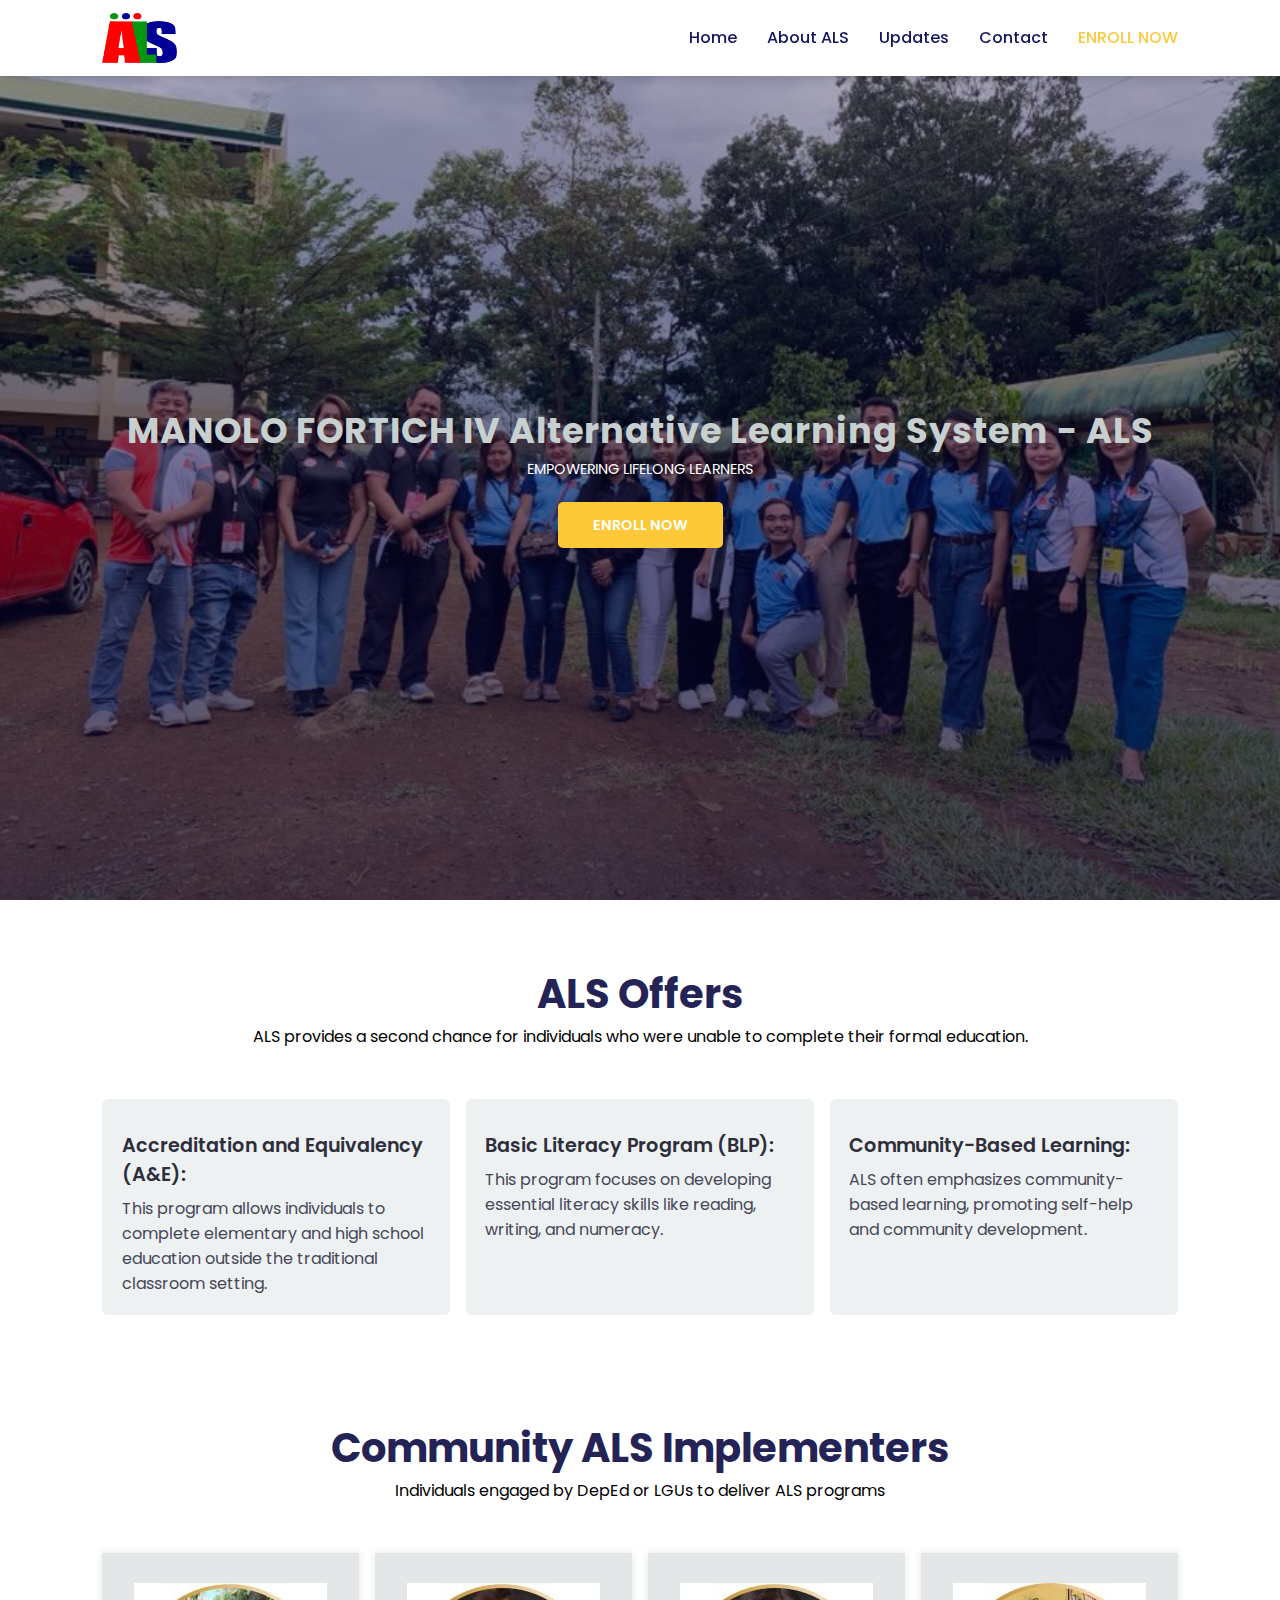
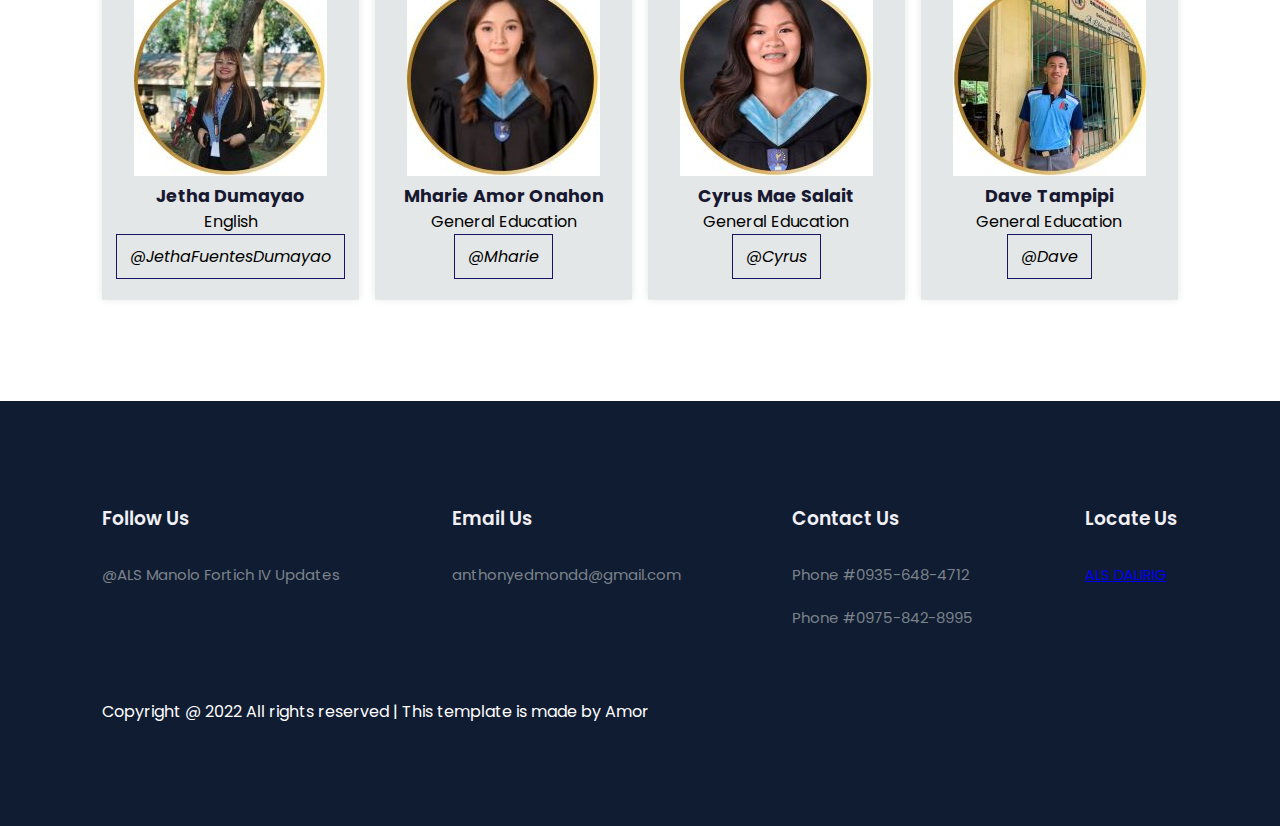
<file: ALS SITE/index.html>
<!DOCTYPE html>
<html lang="en">
<head>
	<meta charset="UTF-8">
	<meta name="viewport" content="width=device-width, initial-scale=1.0">
	<title>Education Website Template</title>

	<!-- External CSS -->
	<link rel="stylesheet" href="style.css">

	<!-- JQuery CDN link -->
	<script src="https://code.jquery.com/jquery-3.6.0.min.js" integrity="sha256-/xUj+3OJU5yExlq6GSYGSHk7tPXikynS7ogEvDej/m4=" crossorigin="anonymous"></script>

</head>
<body>
	<!-- Navigation start -->
	<nav>
		<img src="img/ALS Logo.png" class="logo">

		<div class="navigation">
			<ul>
				<i id="menu-close" class="fas fa-times"></i>
				<li><a href="index.html">Home</a></li>
				<li><a href="aboutals.html">About ALS</a></li>
				<li><a href="update.html">Updates</a></li>
				<li><a href="contact.html">Contact</a></li>
				<li><a href="https://forms.gle/Tbpqr7HYqwcD4HZZ9" class="active">ENROLL NOW</a></li>
			</ul>

			<img src="img/menu.png" id="menu-btn">
		</div>
	</nav>
	<!-- Navigation ends -->


	<!-- Hero section starts from here -->
	<section id="home">
		<h2>
			MANOLO FORTICH IV Alternative Learning System - ALS
		</h2>
		<p>EMPOWERING LIFELONG LEARNERS</p>
		<div class="btn">
			<a href="https://forms.gle/DvfNYRaAdYgRrJcq6" class="yellow">ENROLL NOW</a>
		</div>
	</section>
	<!-- Hero section ends from here -->


	<!-- Features section starts from here -->
	<section id="features">
		<h1>ALS Offers</h1>
		<p>ALS provides a second chance for individuals who were unable to complete their formal education.</p>

		<div class="fea-base">
			<div class="fea-box">
				<i class="fas fa-graduation-cap"></i>
				<h3>Accreditation and Equivalency (A&E):</h3>
				<p>This program allows individuals to complete elementary and high school education outside the traditional classroom setting. </p>
			</div>

			<div class="fea-box">
				<i class="fa-solid fa-book-bookmark"></i>
				<h3>Basic Literacy Program (BLP):</h3>
				<p>This program focuses on developing essential literacy skills like reading, writing, and numeracy.</p>
			</div>

			<div class="fea-box">
				<i class="fas fa-award"></i>
				<h3>Community-Based Learning:</h3>
				<p>ALS often emphasizes community-based learning, promoting self-help and community development. </p>
			</div>
		</div>
	</section>
	<!-- Features section ends from here -->

	<!-- Experts section starts from here -->
	<section id="experts">
		<h1>Community ALS Implementers</h1>
		<p>Individuals engaged by DepEd or LGUs to deliver ALS programs</p>
		
		<div class="expert-box">
			<div class="profile">
				<img src="img/jetha.jpg" alt="Teacher Ema">
				<h6>Jetha Dumayao</h6>
				<p>English</p>
				<div class="pro-links">
					<i class="fab fa-facebook">@JethaFuentesDumayao</i>
				</div>
			</div>

			<div class="profile">
				<img src="img/amor.jpg" alt="Teacher Jason">
				<h6>Mharie Amor Onahon</h6>
				<p>General Education</p>
				<div class="pro-links">
					<i class="fab fa-facebook">@Mharie</i>
				</div>
			</div>

			<div class="profile">
				<img src="img/cyrus.jpg" alt="Teacher Jason">
				<h6>Cyrus Mae Salait</h6>
				<p>General Education</p>
				<div class="pro-links">
					<i class="fab fa-facebook">@Cyrus</i>
				</div>
			</div>

			<div class="profile">
				<img src="img/dave.jpg" alt="Teacher Jason">
				<h6>Dave Tampipi</h6>
				<p>General Education</p>
				<div class="pro-links">
					<i class="fab fa-facebook">@Dave</i>
				</div>
			</div>
		</div>
	</section>
	<!-- Experts section ends from here -->

	<!-- Footer section starts from here -->
	<footer>
		<div class="footer-col">
			<h3>Follow Us</h3>
			<li>@ALS Manolo Fortich IV Updates</li>
		</div>

		<div class="footer-col">
			<h3>Email Us</h3>
			<li>anthonyedmondd@gmail.com</li>
		</div>

		<div class="footer-col">
			<h3>Contact Us</h3>
			<li>Phone #0935-648-4712</li>
			<li>Phone #0975-842-8995</li>
		</div>

		<div class="footer-col">
			<h3>Locate Us</h3>
			<li> <a href="https://www.google.com/maps/place/Dalirig+Elementary+School/@8.3773672,124.9027883,17z/data=!4m14!1m7!3m6!1s0x32ffbe7daf7e6c69:0xd5e86a88f3904d5a!2sDalirig+Elementary+School!8m2!3d8.3773619!4d124.9053632!16s%2Fg%2F11b6__1k8g!3m5!1s0x32ffbe7daf7e6c69:0xd5e86a88f3904d5a!8m2!3d8.3773619!4d124.9053632!16s%2Fg%2F11b6__1k8g?entry=ttu&g_ep=EgoyMDI1MDUyOC4wIKXMDSoASAFQAw%3D%3D"> ALS DALIRIG </a> </li>
		</div>

		<div class="copyright">
			<p>Copyright @ 2022 All rights reserved | This template is made by Amor</p>
		</div>
	</footer>
	<!-- Footer section ends from here -->

	<script>
		// Show menu links on burger click
		$('#menu-btn').click(function(){
			$('nav .navigation ul').addClass('active')
		});

		// Hide navbar on click function
		$('#menu-close').click(function(){
			$('nav .navigation ul').removeClass('active')
		});
	</script>
</body>
</html>
</file>
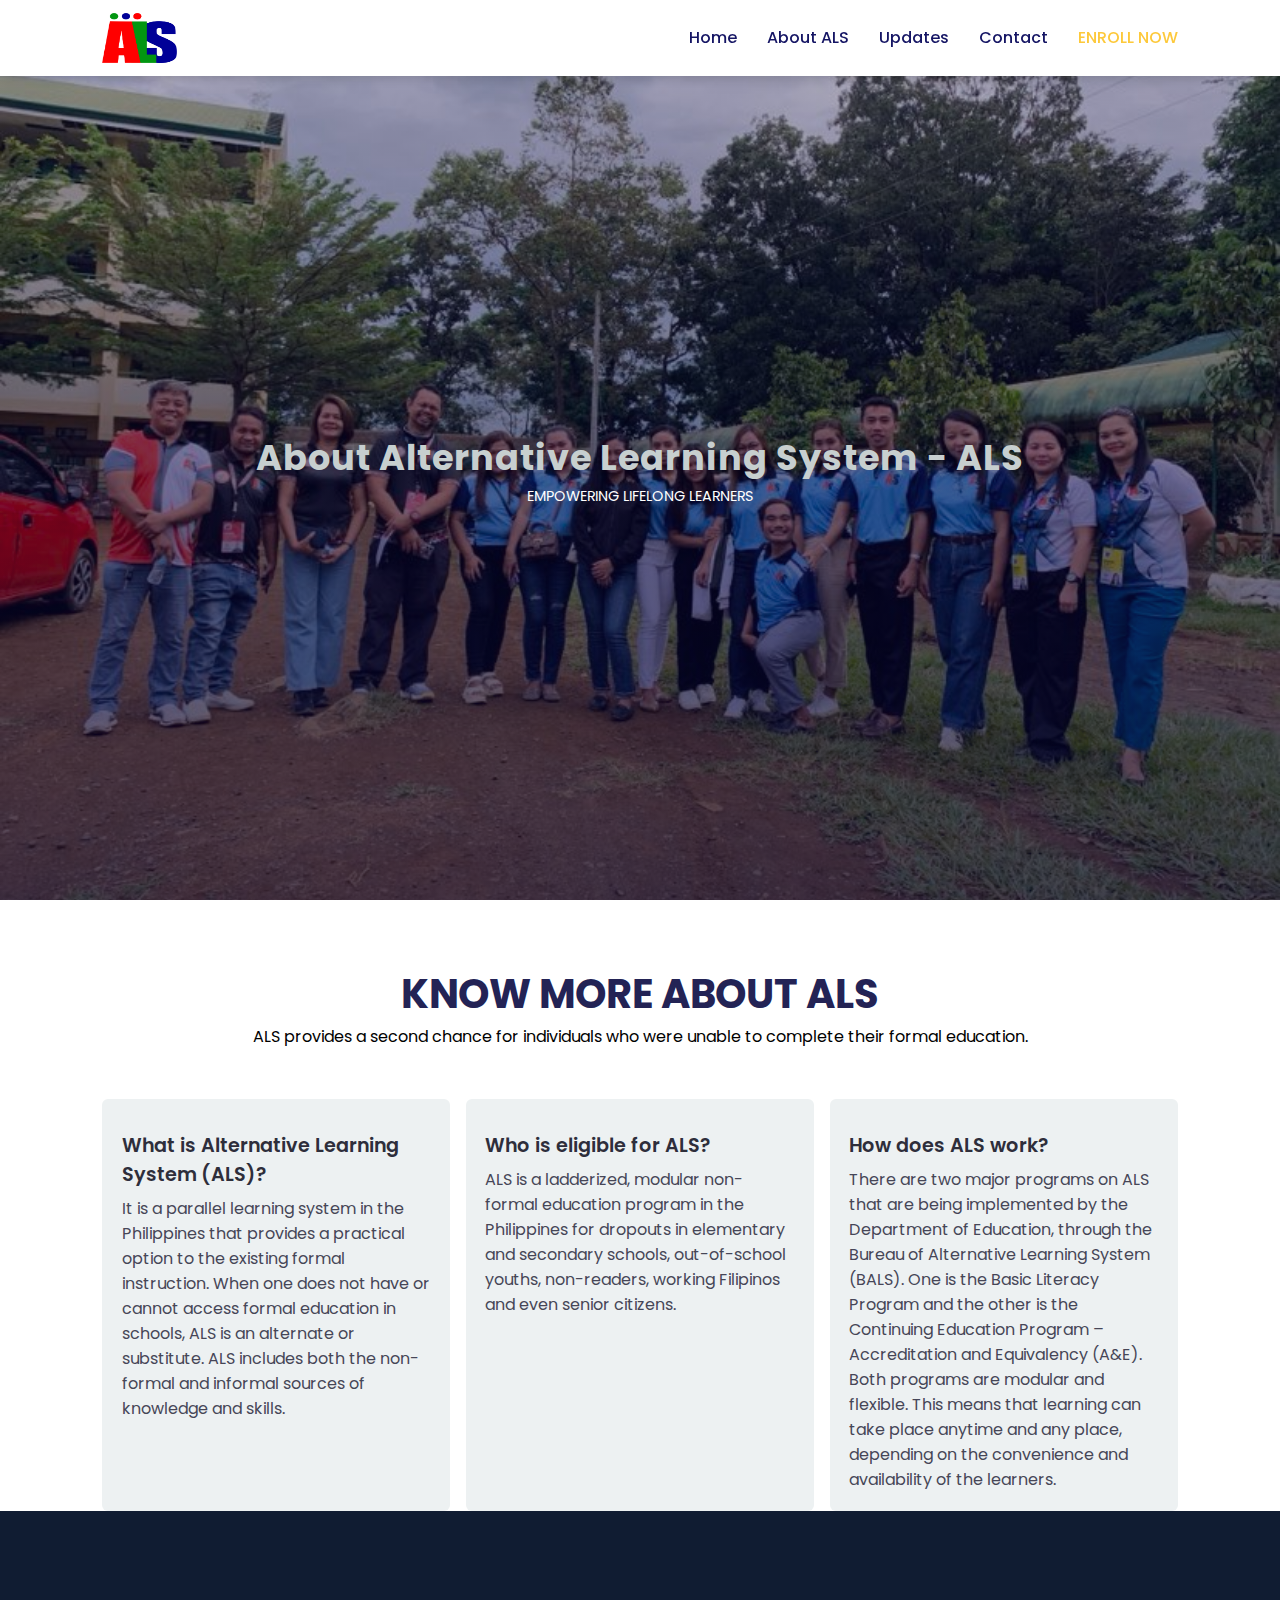
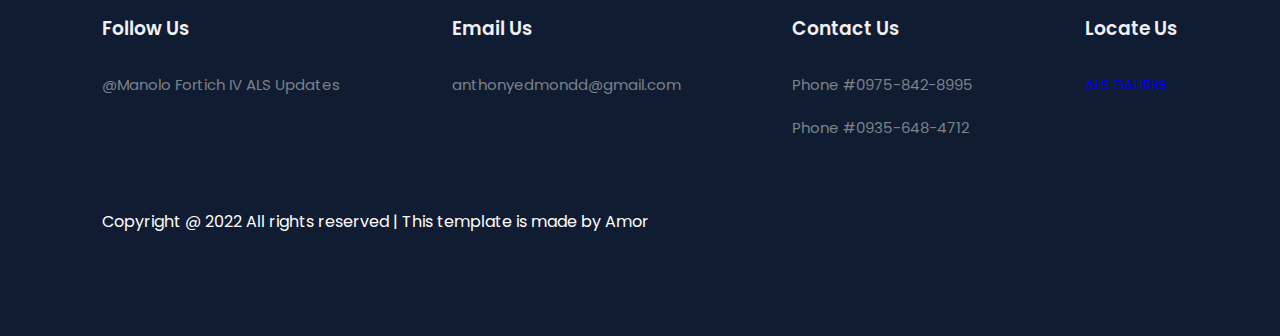
<file: ALS SITE/aboutals.html>
<!DOCTYPE html>
<html lang="en">
<head>
	<meta charset="UTF-8">
	<meta name="viewport" content="width=device-width, initial-scale=1.0">
	<title>Education Website Template</title>

	<!-- External CSS -->
	<link rel="stylesheet" href="style.css">

	<!-- JQuery CDN link -->
	<script src="https://code.jquery.com/jquery-3.6.0.min.js" integrity="sha256-/xUj+3OJU5yExlq6GSYGSHk7tPXikynS7ogEvDej/m4=" crossorigin="anonymous"></script>

</head>
<body>
	<!-- Navigation start -->
	<nav>
		<img src="img/ALS Logo.png" class="logo">

		<div class="navigation">
			<ul>
				<i id="menu-close" class="fas fa-times"></i>
				<li><a href="index.html">Home</a></li>
				<li><a href="aboutals.html">About ALS</a></li>
				<li><a href="update.html">Updates</a></li>
				<li><a href="contact.html">Contact</a></li>
				<li><a href="https://forms.gle/Tbpqr7HYqwcD4HZZ9" class="active">ENROLL NOW</a></li>
			</ul>

			<img src="img/menu.png" id="menu-btn">
		</div>
	</nav>
	<!-- Navigation ends -->


	<!-- Hero section starts from here -->
	<section id="home">
		<h2>
			About Alternative Learning System - ALS
		</h2>
		<p>EMPOWERING LIFELONG LEARNERS</p>
	</section>
	<!-- Hero section ends from here -->


	<!-- Features section starts from here -->
	<section id="features">
		<h1>KNOW MORE ABOUT ALS</h1>
		<p>ALS provides a second chance for individuals who were unable to complete their formal education.</p>

		<div class="fea-base">
			<div class="fea-box">
				<i class="fas fa-graduation-cap"></i>
				<h3>What is Alternative Learning System (ALS)?</h3>
				<p>It is a parallel learning system in the Philippines that provides a practical option to the existing formal instruction. When one does not have or cannot access formal education in schools, ALS is an alternate or substitute. ALS includes both the non-formal and informal sources of knowledge and skills.
 </p>
			</div>

			<div class="fea-box">
				<i class="fa-solid fa-book-bookmark"></i>
				<h3>Who is eligible for ALS?</h3>
				<p>ALS is a ladderized, modular non-formal education program in the Philippines for dropouts in elementary and secondary schools, out-of-school youths, non-readers, working Filipinos and even senior citizens.</p>
			</div>

			<div class="fea-box">
				<i class="fas fa-award"></i>
				<h3>How does ALS work?</h3>
				<p>There are two major programs on ALS that are being implemented by the Department of Education, through the Bureau of Alternative Learning System (BALS). One is the Basic Literacy Program and the other is the Continuing Education Program – Accreditation and Equivalency (A&E).  Both programs are modular and flexible. This means that learning can take place anytime and any place, depending on the convenience and availability of the learners.</p>
			</div>
		</div>
	</section>
	<!-- Features section ends from here -->

	<!-- Footer section starts from here -->
	<footer>
		<div class="footer-col">
			<h3>Follow Us</h3>
			<li>@Manolo Fortich IV ALS Updates</li>
		</div>

		<div class="footer-col">
			<h3>Email Us</h3>
			<li>anthonyedmondd@gmail.com</li>
		</div>

		<div class="footer-col">
			<h3>Contact Us</h3>
			<li>Phone #0975-842-8995</li>
			<li>Phone #0935-648-4712</li>
		</div>

		<div class="footer-col">
			<h3>Locate Us</h3>
			<li> <a href="https://www.google.com/maps/place/Dalirig+Elementary+School/@8.3773672,124.9027883,17z/data=!4m14!1m7!3m6!1s0x32ffbe7daf7e6c69:0xd5e86a88f3904d5a!2sDalirig+Elementary+School!8m2!3d8.3773619!4d124.9053632!16s%2Fg%2F11b6__1k8g!3m5!1s0x32ffbe7daf7e6c69:0xd5e86a88f3904d5a!8m2!3d8.3773619!4d124.9053632!16s%2Fg%2F11b6__1k8g?entry=ttu&g_ep=EgoyMDI1MDUyOC4wIKXMDSoASAFQAw%3D%3D"> ALS DALIRIG </a> </li>
		</div>

		<div class="copyright">
			<p>Copyright @ 2022 All rights reserved | This template is made by Amor</p>
		</div>
	</footer>
	<!-- Footer section ends from here -->

	<script>
		// Show menu links on burger click
		$('#menu-btn').click(function(){
			$('nav .navigation ul').addClass('active')
		});

		// Hide navbar on click function
		$('#menu-close').click(function(){
			$('nav .navigation ul').removeClass('active')
		});
	</script>
</body>
</html>
</file>
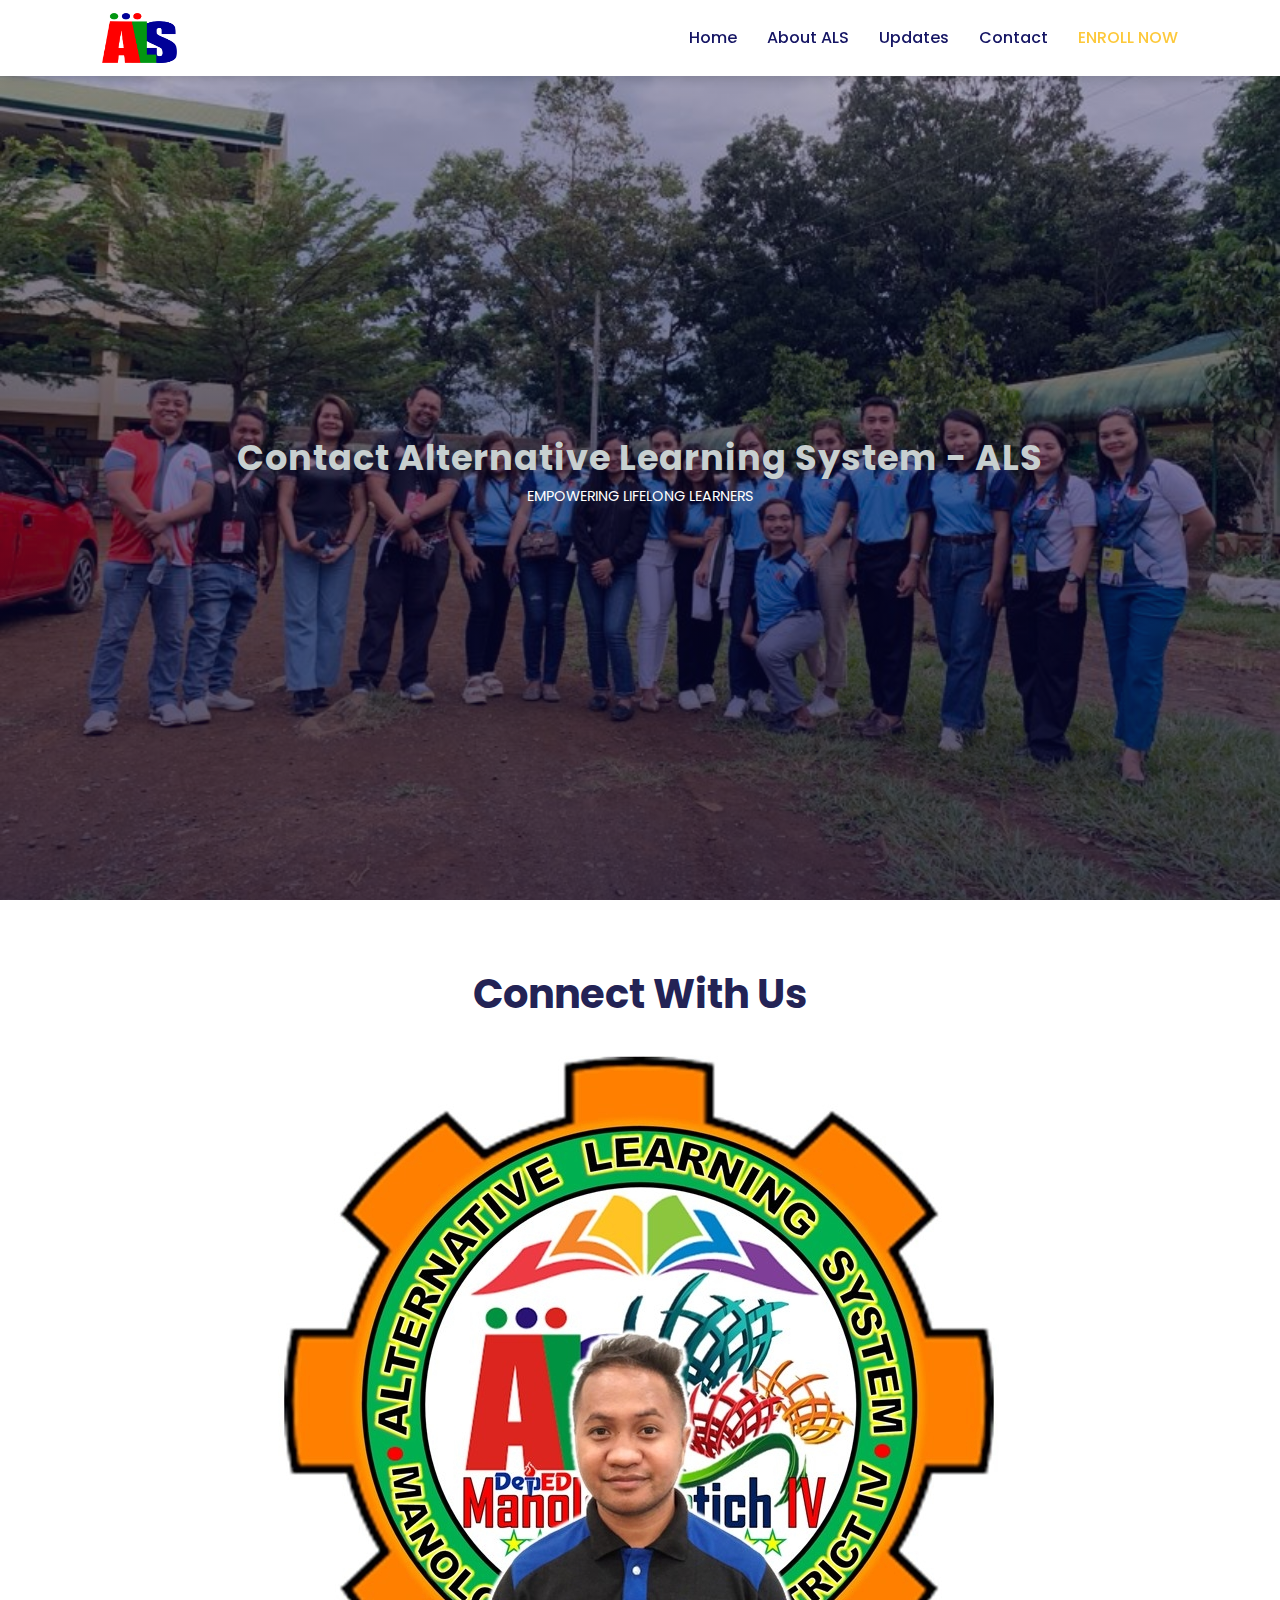
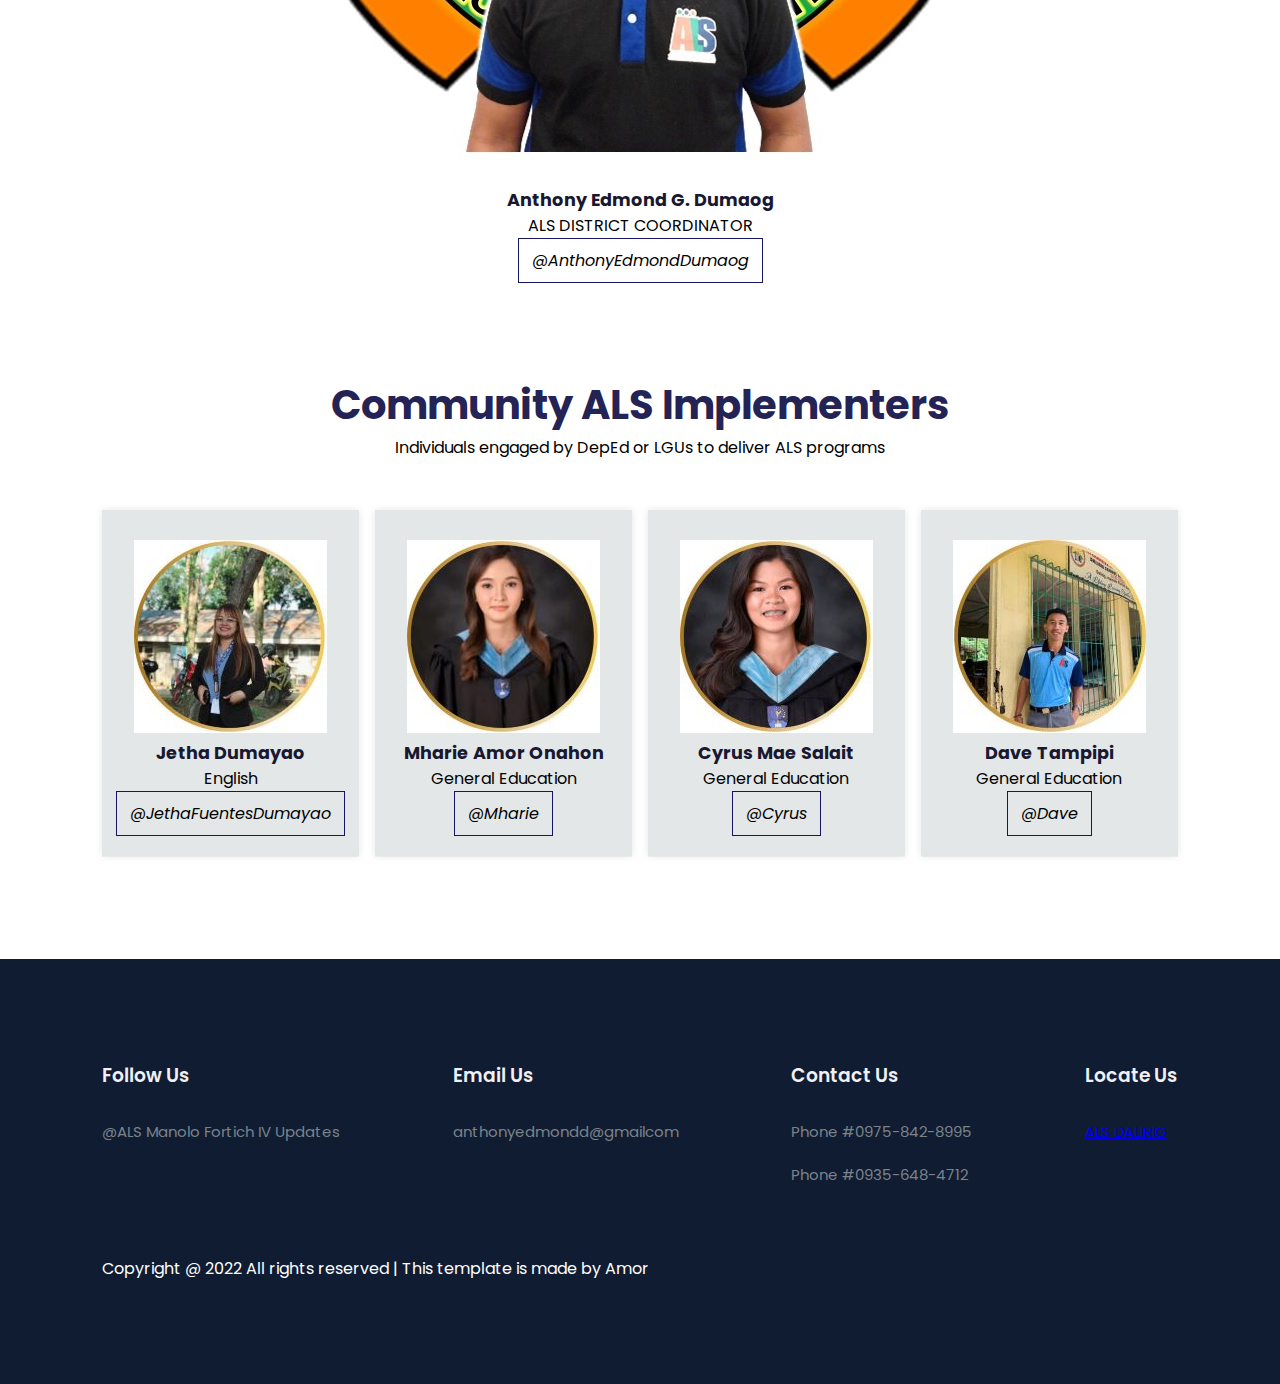
<file: ALS SITE/contact.html>
<!DOCTYPE html>
<html lang="en">
<head>
	<meta charset="UTF-8">
	<meta name="viewport" content="width=device-width, initial-scale=1.0">
	<title>Education Website Template</title>

	<!-- External CSS -->
	<link rel="stylesheet" href="style.css">

	<!-- JQuery CDN link -->
	<script src="https://code.jquery.com/jquery-3.6.0.min.js" integrity="sha256-/xUj+3OJU5yExlq6GSYGSHk7tPXikynS7ogEvDej/m4=" crossorigin="anonymous"></script>

</head>
<body>
	<!-- Navigation start -->
	<nav>
		<img src="img/ALS Logo.png" class="logo">

		<div class="navigation">
			<ul>
				<i id="menu-close" class="fas fa-times"></i>
				<li><a href="index.html">Home</a></li>
				<li><a href="aboutals.html">About ALS</a></li>
				<li><a href="update.html">Updates</a></li>
				<li><a href="contact.html">Contact</a></li>
				<li><a href="https://forms.gle/Tbpqr7HYqwcD4HZZ9" class="active">ENROLL NOW</a></li>
			</ul>

			<img src="img/menu.png" id="menu-btn">
		</div>
	</nav>
	<!-- Navigation ends -->


	<!-- Hero section starts from here -->
	<section id="home">
		<h2>
			Contact Alternative Learning System - ALS
		</h2>
		<p>EMPOWERING LIFELONG LEARNERS</p>
	</section>
	<!-- Hero section ends from here -->


	<!-- Features section starts from here -->
	<section id="features">
		<h1>Connect With Us</h1>

		<div class="expert-box">
			<div class="profile">
				<img src="img/sir.jpg" alt="Teacher Ema">
				<h6>Anthony Edmond G. Dumaog</h6>
				<p>ALS DISTRICT COORDINATOR</p>
				<div class="pro-links">
					<i class=>@AnthonyEdmondDumaog</i>
				</div>
	
		</div>
	</section>
	<!-- Features section ends from here -->

	<!-- Experts section starts from here -->
	<section id="experts">
		<h1>Community ALS Implementers</h1>
		<p>Individuals engaged by DepEd or LGUs to deliver ALS programs</p>
		
		<div class="expert-box">
			<div class="profile">
				<img src="img/jetha.jpg" alt="Teacher Ema">
				<h6>Jetha Dumayao</h6>
				<p>English</p>
				<div class="pro-links">
					<i class="fab fa-facebook">@JethaFuentesDumayao</i>
				</div>
			</div>

			<div class="profile">
				<img src="img/amor.jpg" alt="Teacher Jason">
				<h6>Mharie Amor Onahon</h6>
				<p>General Education</p>
				<div class="pro-links">
					<i class="fab fa-facebook">@Mharie</i>
				</div>
			</div>

			<div class="profile">
				<img src="img/cyrus.jpg" alt="Teacher Jason">
				<h6>Cyrus Mae Salait</h6>
				<p>General Education</p>
				<div class="pro-links">
					<i class="fab fa-facebook">@Cyrus</i>
				</div>
			</div>

			<div class="profile">
				<img src="img/dave.jpg" alt="Teacher Jason">
				<h6>Dave Tampipi</h6>
				<p>General Education</p>
				<div class="pro-links">
					<i class="fab fa-facebook">@Dave</i>
				</div>
			</div>
		</div>
		
	</section>
	<!-- Experts section ends from here -->

	<!-- Footer section starts from here -->
	<footer>
		<div class="footer-col">
			<h3>Follow Us</h3>
			<li>@ALS Manolo Fortich IV Updates</li>
		</div>

		<div class="footer-col">
			<h3>Email Us</h3>
			<li>anthonyedmondd@gmailcom</li>
		</div>

		<div class="footer-col">
			<h3>Contact Us</h3>
			<li>Phone #0975-842-8995</li>
			<li>Phone #0935-648-4712</li>
		</div>

		<div class="footer-col">
			<h3>Locate Us</h3>
			<li> <a href="https://www.google.com/maps/place/Dalirig+Elementary+School/@8.3773672,124.9027883,17z/data=!4m14!1m7!3m6!1s0x32ffbe7daf7e6c69:0xd5e86a88f3904d5a!2sDalirig+Elementary+School!8m2!3d8.3773619!4d124.9053632!16s%2Fg%2F11b6__1k8g!3m5!1s0x32ffbe7daf7e6c69:0xd5e86a88f3904d5a!8m2!3d8.3773619!4d124.9053632!16s%2Fg%2F11b6__1k8g?entry=ttu&g_ep=EgoyMDI1MDUyOC4wIKXMDSoASAFQAw%3D%3D"> ALS DALIRIG </a> </li>
		</div>

		<div class="copyright">
			<p>Copyright @ 2022 All rights reserved | This template is made by Amor</p>
		</div>
	</footer>
	<!-- Footer section ends from here -->

	<script>
		// Show menu links on burger click
		$('#menu-btn').click(function(){
			$('nav .navigation ul').addClass('active')
		});

		// Hide navbar on click function
		$('#menu-close').click(function(){
			$('nav .navigation ul').removeClass('active')
		});
	</script>
</body>
</html>
</file>
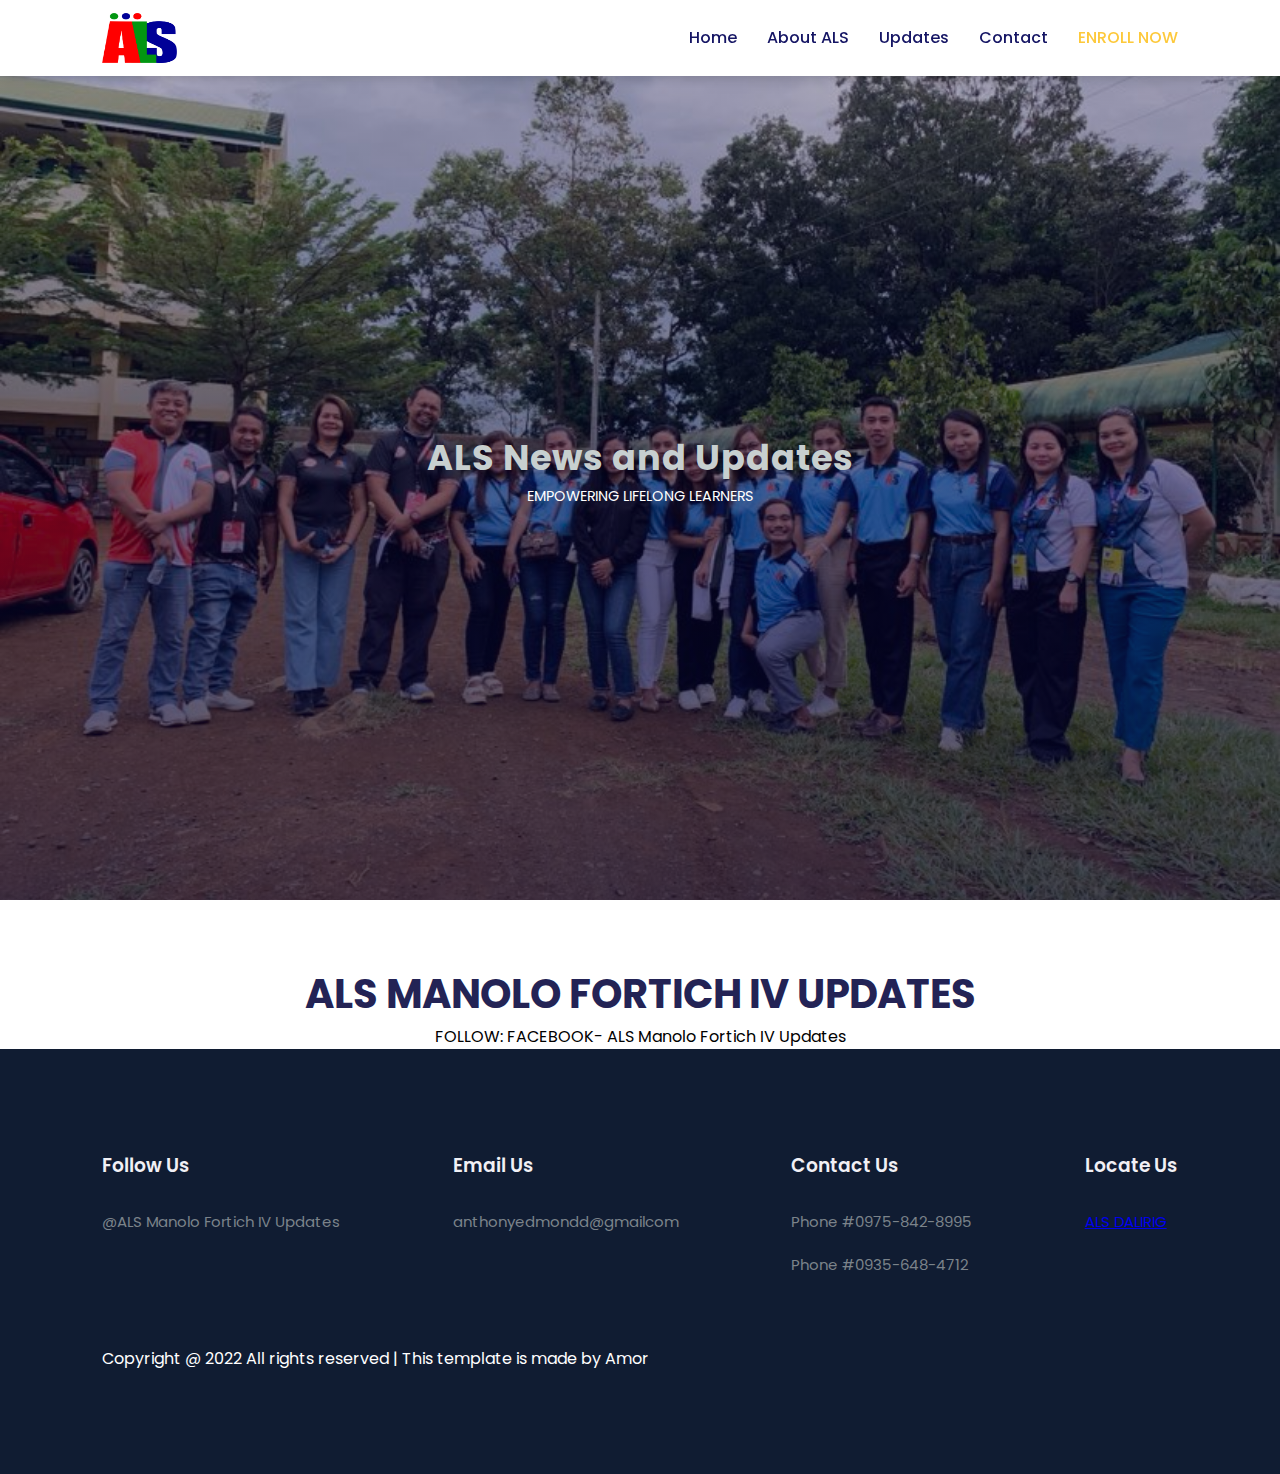
<file: ALS SITE/update.html>
<!DOCTYPE html>
<html lang="en">
<head>
	<meta charset="UTF-8">
	<meta name="viewport" content="width=device-width, initial-scale=1.0">
	<title>Education Website Template</title>

	<!-- External CSS -->
	<link rel="stylesheet" href="style.css">

	<!-- JQuery CDN link -->
	<script src="https://code.jquery.com/jquery-3.6.0.min.js" integrity="sha256-/xUj+3OJU5yExlq6GSYGSHk7tPXikynS7ogEvDej/m4=" crossorigin="anonymous"></script>

</head>
<body>
	<!-- Navigation start -->
	<nav>
		<img src="img/ALS Logo.png" class="logo">

		<div class="navigation">
			<ul>
				<i id="menu-close" class="fas fa-times"></i>
				<li><a href="index.html">Home</a></li>
				<li><a href="aboutals.html">About ALS</a></li>
				<li><a href="update.html">Updates</a></li>
				<li><a href="contact.html">Contact</a></li>
				<li><a href="https://forms.gle/Tbpqr7HYqwcD4HZZ9" class="active">ENROLL NOW</a></li>
			</ul>

			<img src="img/menu.png" id="menu-btn">
		</div>
	</nav>
	<!-- Navigation ends -->


	<!-- Hero section starts from here -->
	<section id="home">
		<h2>
			ALS News and Updates
		</h2>
		<p>EMPOWERING LIFELONG LEARNERS</p>
	</section>
	<!-- Hero section ends from here -->


	<!-- Features section starts from here -->
	<section id="features">
		<h1>ALS MANOLO FORTICH IV UPDATES</h1>
		<p> FOLLOW: FACEBOOK- ALS Manolo Fortich IV Updates </p>
			
		</div>
	</section>
	<!-- Features section ends from here -->

	<!-- Footer section starts from here -->
	<footer>
		<div class="footer-col">
			<h3>Follow Us</h3>
			<li>@ALS Manolo Fortich IV Updates</li>
		</div>

		<div class="footer-col">
			<h3>Email Us</h3>
			<li>anthonyedmondd@gmailcom</li>
		</div>

		<div class="footer-col">
			<h3>Contact Us</h3>
			<li>Phone #0975-842-8995</li>
			<li>Phone #0935-648-4712</li>
		</div>

		<div class="footer-col">
			<h3>Locate Us</h3>
			<li> <a href="https://www.google.com/maps/place/Dalirig+Elementary+School/@8.3773672,124.9027883,17z/data=!4m14!1m7!3m6!1s0x32ffbe7daf7e6c69:0xd5e86a88f3904d5a!2sDalirig+Elementary+School!8m2!3d8.3773619!4d124.9053632!16s%2Fg%2F11b6__1k8g!3m5!1s0x32ffbe7daf7e6c69:0xd5e86a88f3904d5a!8m2!3d8.3773619!4d124.9053632!16s%2Fg%2F11b6__1k8g?entry=ttu&g_ep=EgoyMDI1MDUyOC4wIKXMDSoASAFQAw%3D%3D"> ALS DALIRIG </a> </li>
		</div>

		<div class="copyright">
			<p>Copyright @ 2022 All rights reserved | This template is made by Amor</p>
		</div>
	</footer>
	<!-- Footer section ends from here -->

	<script>
		// Show menu links on burger click
		$('#menu-btn').click(function(){
			$('nav .navigation ul').addClass('active')
		});

		// Hide navbar on click function
		$('#menu-close').click(function(){
			$('nav .navigation ul').removeClass('active')
		});
	</script>
</body>
</html>
</file>
<file: ALS SITE/style.css>
@import url('https://fonts.googleapis.com/css2?family=Inter:wght@100;200;300;400;500&family=Poppins:ital,wght@0,100;0,200;0,300;0,400;0,500;0,600;0,700;0,800;0,900;1,700;1,800;1,900&display=swap');

*
{
	margin: 0;
	padding: 0;
	box-sizing: border-box;
}

body
{
	font-family: 'Poppins', sans-serif;
}

h1
{
	font-size: 2.5rem;
	font-weight: 700;
	color: rgb(35, 35, 85);
}

span
{
	font-size: .9rem;
}

h6
{
	font-size: 1.1rem;
	color: rgb(24, 24, 49);
}


/*------------- Navigation style start ------------*/
nav
{
	position: fixed;
	width: 100%;
	background-color: #fff;
	display: flex;
	justify-content: space-between;
	align-items: center;
	padding: 1vw 8vw;
	box-shadow: 2px 2px 10px rgba(0, 0, 0, 0.15);
	z-index: 1;
}

nav .logo
{
	width: 75px;
	height: 50px;
	cursor: pointer;
}

nav .navigation
{
	display: flex;
}

#menu-btn
{
	width: 30px;
	height: 30px;
	display: none;
}

#menu-close
{
	display: none;
}

nav .navigation ul
{
	display: flex;
	justify-content: flex-end;
	align-items: center;
}

nav .navigation ul li
{
	list-style: none;
	margin-left: 30px;
}

nav .navigation ul li a
{
	text-decoration: none;
	color: rgb(21, 21, 100);
	font-size: 16px;
	font-weight: 500;
	transition: 0.3s ease;
}

nav .navigation ul li a.active,
nav .navigation ul li a:hover
{
	color: #FDC93B;

}
/*------------- Navigation style end ------------*/



/*------------- Hero section styling start --------------*/
#home
{
	background-image: linear-gradient(rgba(9, 5, 54, 0.3), rgba(5,4,46,0.7)), url("img/5.jpg");
	width: 100%;
	height: 100vh;
	background-size: cover;
	background-position: center center;
	display: flex;
	flex-direction: column;
	justify-content: center;
	align-items: center;
	text-align: center;
	padding-top: 40px;
}

#home h2
{
	color:#c7cfcf;
	font-size: 2.2rem;
	letter-spacing: 1px;
}

#home p
{
	width: 50%;
	color: #fff;
	font-size: 0.9rem;
	line-height: 25px;
}

#home .btn
{
	margin-top: 30px;
}

#home a
{
	text-decoration: none;
	font-size: 0.9rem;
	padding: 13px 35px;
	background-color: #fff;
	font-weight: 600;
	border-radius: 5px;
}

#home a.blue
{
	color: #fff;
	background: rgb(21, 21, 100);
	transition: 0.3s ease;
}

#home a.blue:hover
{
	color: rgb(21, 21, 100);
	background: #fff;
}

#home a.yellow
{
	color: #fff;
	background: #fdc938;
	transition: 0.3s ease;
}

#home a.yellow:hover
{
	color: rgb(21, 21, 100);
	background: #fff;
}
/*------------- Hero section styling end --------------*/


/*------------- Features section styling start -------------*/
#features
{
	padding: 5vw 8vw 0 8vw;
	text-align: center;
}

#features .fea-base
{
	display: grid;
	grid-template-columns: repeat(auto-fit, minmax(320px, 1fr));
	grid-gap: 1rem;
	margin-top: 50px;
}

#features .fea-box
{
	background: #edf1f2;
	text-align: start;
	padding: 1.2rem;
	border-radius: 6px;
}

#features .fea-box i
{
	font-size: 2.3rem;
	color: rgb(44, 44, 80);
}

#features .fea-box h3
{
	font-size: 1.2rem;
	font-weight: 600;
	color: rgb(46, 46, 59);
	padding: 13px 0 7px 0;
}

#features .fea-box p
{
	font-size: 1rem;
	font-weight: 400;
	color: rgb(70, 70, 87);
}
/*------------- Features section styling end -------------*/


/*------------- Courses section styling start ------------*/
#course
{
	padding: 8vw 8vw 8vw 8vw;
	text-align: center;
}

#course .course-box
{
	display: grid;
	grid-template-columns: repeat(auto-fit, minmax(320px, 1fr));
	grid-gap: 1rem;
	margin-top: 50px;
}

#course .courses
{
	text-align: start;
	background: #edf1f2;
	height: 100%;
	position: relative;
}

#course .courses img
{
	width: 100%;
	height: 60%;
	background-size: cover;
	background-position: center;
}

#course .courses .details
{
	padding: 15px 15px 0 15px;
}

#course .courses .details i
{
	color: #fdc93b;
	font-size: .9rem;
}

#course .courses .cost
{
	background-color: rgb(74, 74, 136);
	color: #fff;
	line-height: 70px;
	width: 70px;
	height: 70px;
	text-align: center;
	border-radius: 50%;
	position: absolute;
	right: 15px;
	bottom: 100px;
}
/*------------- Courses section styling end ------------*/


/*------------- Registration section styling start ----------*/
#registration
{
	padding: 6vw 8vw 6vw 8vw;
	background-image: linear-gradient(rgba(99,112,168,0.5), rgba(81,91,233,0.5)),url("img/signup.jpg");
	width: 100%;
	height: 100%;
	background-size: cover;
	background-position: center;
	display: flex;
	justify-content: space-between;
	align-items: center;
}

#registration .reminder, #registration .reminder h1
{
	color: #fff;
}

#registration .reminder .time
{
	display: flex;
	margin-top: 40px;
}

#registration .reminder .time .date
{
	text-align: center;
	padding: 13px 33px;
	background: rgba(255, 255, 255, 0.25);
	backdrop-filter: blur(4px);
	box-shadow: 0 8px 32px 0 rgba(31, 38, 135, 0.37);
	border-radius: 10px;
	margin: 0 5px 10px 5px;
	border: 1px solid rgba(255, 255, 255, 0.18);
	font-size: 1.1rem;
	font-weight: 600;
}

#registration .form
{
	background: #fff;
	border-radius: 8px;
	display: flex;
	flex-direction: column;
	padding: 40px;
	box-shadow: 0 8px 32px 0 rgba(31, 38, 135, 0.37);
}

#registration .form input
{
	margin: 15px 0;
	padding: 15px 10px;
	border: 1px solid rgb(84, 40, 241);
	outline: none;
}

#registration .form input::placeholder
{
	color: #413c3c;
	font-weight: 500;
	font-size: 0.9rem;
}

#registration .form .btn
{
	margin-top: 20px;
}

#registration .form a.yellow
{
	text-decoration: none;
	font-size: 0.9rem;
	padding: 13px 35px;
	background-color: #fff;
	font-weight: 600;
	border-radius: 5px;
	color: #fff;
	background: #fdc938;
	transition: 0.3s ease;
}

#registration .form a.yellow:hover
{
	color: rgb(21, 21, 100);
	background: #fff;
}
/*------------- Registration section styling end ----------*/



/*------------- Experts section styling starts ----------*/
#experts
{
	padding: 8vw 8vw 8vw 8vw;
	text-align: center;
}

#experts .expert-box
{
	display: grid;
	grid-template-columns: repeat(auto-fit, minmax(150px, 1fr));
	grid-gap: 1rem;
	margin-top: 50px;
}

#experts .expert-box .profile
{
	background: #e3e7e7;
	padding: 30px 10px;
	box-shadow: rgba(17, 17, 26, 0.05) 0px 1px 0px, rgba(17, 17, 26, 0.1) 0px 0px 8px;
}

#experts .expert-box .profile:hover
{
	box-shadow: rgba(0, 0, 0, 0.1) 0px 10px 50px;
}

.pro-links
{
	margin-top: 10px;
}

.pro-links i
{
	padding: 10px 13px;
	border: 1px solid rgb(21, 21, 100);
	cursor: pointer;
	transition: 0.3s ease;
}

.pro-links i:hover
{
	background: rgb(21, 21, 100);
	color: #fff;
}
/*------------- Experts section styling ends ----------*/



/*------------- Footer section styling starts ------------*/
footer
{
	padding: 8vw;
	background-color: #101c32;
	display: flex;
	justify-content: space-between;
	align-items: flex-start;
	flex-wrap: wrap;
}

footer .footer-col
{
	padding-bottom: 40px;
}

footer h3
{
	color: rgb(241, 240, 245);
	font-weight: 600;
	padding-bottom: 20px;
}

footer li
{
	list-style: none;
	color: #7b838a;
	padding: 10px 0;
	font-size: 15px;
	cursor: pointer;
	transition: 0.3s ease;
}

footer li:hover
{
	color: rgb(241, 240, 245);
}

footer p
{
	color: #7b838a;
}

footer .subscribe
{
	margin-top: 20px;
}

footer input
{
	width: 220px;
	padding: 15px 12px;
	background: #334F6C;
	border: none;
	outline: none;
	color: #fff;
}

footer .subscribe a
{
	text-decoration: none;
	font-size: 0.9rem;
	padding: 12px 15px;
	background-color: #fff;
	font-weight: 600;
}

footer .subscribe a.yellow
{
	color: #fff;
	background: #fdc93b;
	transition: 0.3s ease;
}

footer .subscribe a.yellow:hover
{
	color: rgb(21, 21, 100);
	background: #fff;
}

footer .copyright
{
	margin-top: 20px;
	width: 100%;
	display: flex;
	justify-content: space-between;
	align-items: center;
	flex-wrap: wrap;
}

footer .copyright p, footer .copyright p > a
{
	color: #fff;
	text-decoration: none;
}

footer .copyright .pro-links
{
	margin-top: 0px;
}

footer .copyright .pro-links i
{
	background-color: #5f7185;
	color: #fff;
}

footer .copyright .pro-links i:hover
{
	background: #fdc93b;
	color: #2c2c2c;
}
/*------------- Footer section styling ends ------------*/



/*---------------------------------------------------------*/
/*-------------------- Ipad screen styling ----------------*/
/*---------------------------------------------------------*/
@media screen and (max-width: 789px)
{
	nav
	{
		padding: 15px 20px;
	}

	nav img
	{
		width: 130px;
	}

	#menu-btn
	{
		display: initial;
	}

	#menu-close
	{
		display: initial;
		font-size: 1.6rem;
		color: #fff;
		padding: 30px 0 20px 20px;
	}

	nav .navigation ul
	{
		position: absolute;
		top: 0;
		right: -220px;
		display: flex;
		flex-direction: column;
		justify-content: flex-start;
		align-items: flex-start;
		width: 220px;
		height: 100vh;
		background: rgba(17, 20, 104, 0.45);
		backdrop-filter: blur(4.5px);
		border: 1px solid rgba(255, 255, 255, 0.18);
		transition: 0.3s ease-in;
	}

	nav .navigation ul.active
	{
		right: 0;
	}

	nav .navigation ul li
	{
		padding: 20px 0 20px 40px;
		margin-left: 0;
	}

	nav .navigation ul li a
	{
		color: #fff;
	}

	#home
	{
		padding: 0px;
	}

	#home p
	{
		width: 90%;
	}

	#features
	{
		padding: 8vw 4vw 0 4vw;
	}

	#course
	{
		padding: 8vw 4vw 8vw 4vw;
	}

	#registration
	{
		padding: 6vw 4vw 6vw 4vw;
		gap: 2.2rem;
	}

	#registration .reminder .time
	{
		display: flex;
		justify-content: space-between;
		flex-wrap: wrap;
		margin-top: 40px;
	}

	#experts
	{
		padding: 8vw 4vw 6vw 4vw;
	}

	footer .copyright .pro-links
	{
		margin-top: 20px;
	}
}


@media screen and (max-width: 475px)
{
	#registration
	{
		flex-direction: column;
	}

	.reminder p, .reminder h1
	{
		text-align: center;
	}

	.reminder h1
	{
		font-size: 1.8rem;
	}

	#registration .reminder .time
	{
		justify-content: space-evenly;
		margin-top: 20px;
	}
}
</file>
